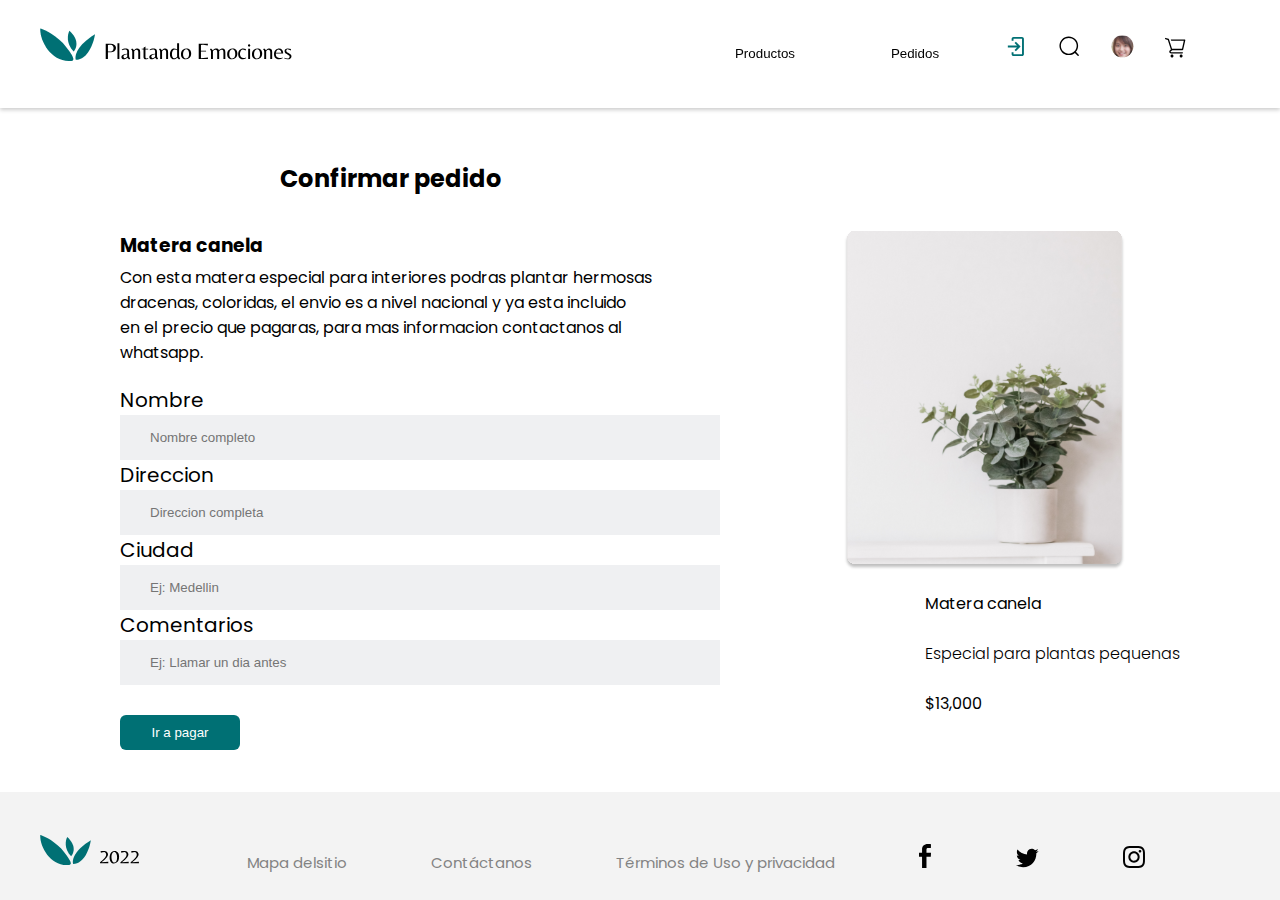
<file: productos/detalles.html>
<html lang="en">
<head>
    <meta charset="UTF-8">
    <meta http-equiv="X-UA-Compatible" content="IE=edge">
    <meta name="viewport" content="width=device-width, initial-scale=1.0">
    
    <link rel="stylesheet" href="https://pro.fontawesome.com/releases/v5.10.0/css/all.css" integrity="sha384-AYmEC3Yw5cVb3ZcuHtOA93w35dYTsvhLPVnYs9eStHfGJvOvKxVfELGroGkvsg+p" crossorigin="anonymous"/>
    <script src="https://code.jquery.com/jquery-3.5.1.js"></script>
    <link rel="stylesheet" href="/estilos/detalles-producto.css">
    <title>Plantando emociones continuar pago</title><link href="https://fonts.googleapis.com/css2?family=Poppins:wght@300&display=swap" rel="stylesheet">
</head>
<body>
<header class="header">
    <nav>
             
        <img src="/img/Planty's Logo.svg" class="logo">
       </label>
       <input type="checkbox" id="click">
       <label for="click" class="menu-btn">
          <i class="fa fa-bars"></i>
       </label>
          <ul>
               <li><a href="" class="active"><button id="empleados_button">Productos</button></a></li>
               <li><a href=""><button id="empleados_button">Pedidos</button></a></li>
               <li><a href="/index.html"><img src="/img/cerrar_sesion.svg" alt=""><p>Cerrar sesion</p></a></li>
               <li><a href=""><img src="/img/lupa.svg" alt="" id="lupa_icon"><p>Busqueda</p></a></li>
               <li><a href=""><img src="/img/profile_photo.svg" alt="" id="user_icon"><p>Perfil</p></a></li>
               <li><a href=""><img src="/img/carrito.svg" alt="" id="carro_compra_icon"><p>Carrito</p></a></li>
           </ul>
       </nav>
</header>
<section class="main">
 <div class="card">
    <img src="/img/planta_continuar_pago.svg" alt="Matera canela" style="width: 319px; height: 340px;">
    <div class="container">
        <span><b>Matera canela</b></span> <br> <br>
        <span>Especial para plantas pequenas</span> <br> <br>
        <span><b>$13,000</b></span>
      
    </div>
  </div> 
    <div>
    <h2>Confirmar pedido</h2>
    <h3>Matera canela</h3>
        <p>Con esta matera especial para interiores podras plantar hermosas <br> 
            dracenas, coloridas, el envio es a nivel nacional y ya esta incluido <br> 
            en el precio que pagaras, para mas informacion contactanos al <br> 
            whatsapp. </p>
    </div>
    <form action="/action_page.php" method="post">
        <label for="fname">Nombre</label><br>
    <input type="text" class="form_cell" placeholder="Nombre completo" name="fname"><br>
    <label for="address">Direccion</label><br>
    <input type="text" class="form_cell" placeholder="Direccion completa" name="address"> <br>
    <label for="fcity">Ciudad</label><br>
    <input type="text" class="form_cell" placeholder="Ej: Medellin" name="fcity"><br>
    <label for="comments">Comentarios</label><br>
    <input type="text" class="form_cell" placeholder="Ej: Llamar un dia antes" name="comments"> <br> <br>
    <input type="button" value="Ir a pagar" id="ir_a_pagar"> <br> <br> <br>
    </form>
</section>

   <footer class="footer">
    
        
        <ul>
            <li><a href=""><img src="/img/Planty's Logo footer.svg" alt=""></a></li>
            <li><a href="">Mapa delsitio</a></li>
            <li><a href="">Contáctanos</a></li>
            <li><a href="">Términos de Uso y privacidad</a></li>
            <li><a href=""><img src="/img/facebook.svg" alt=""></a></li>
            <li><a href=""><img src="/img/twitter.svg" alt=""></a></li>
            <li><a href=""><img src="/img/instagram.svg" alt=""></a></li>
        </ul>
    
   </footer>
   
</body>
</html>
</file>
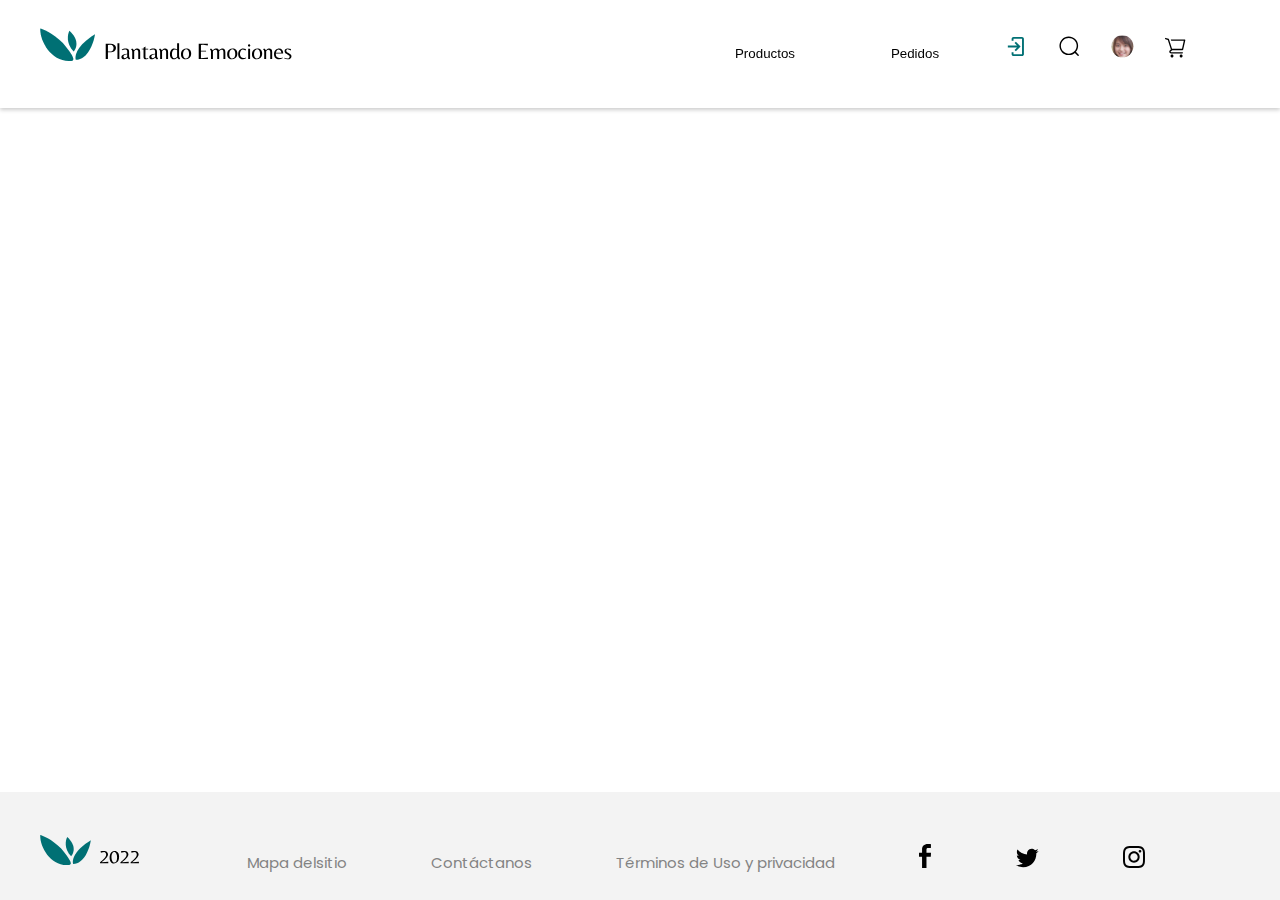
<file: productos/productos.html>
<html lang="en">
<head>
    <meta charset="UTF-8">
    <meta http-equiv="X-UA-Compatible" content="IE=edge">
    <meta name="viewport" content="width=device-width, initial-scale=1.0">

    <link rel="stylesheet" href="https://pro.fontawesome.com/releases/v5.10.0/css/all.css" integrity="sha384-AYmEC3Yw5cVb3ZcuHtOA93w35dYTsvhLPVnYs9eStHfGJvOvKxVfELGroGkvsg+p" crossorigin="anonymous"/>
    <script src="https://code.jquery.com/jquery-3.5.1.js"></script>
    <link rel="stylesheet" href="/estilos/productos.css">
    <title>Productos</title><link href="https://fonts.googleapis.com/css2?family=Poppins:wght@300&display=swap" rel="stylesheet">
</head>
<body>
<header class="header">
    <nav>

        <img src="/img/Planty's Logo.svg" class="logo">
       </label>
       <input type="checkbox" id="click">
       <label for="click" class="menu-btn">
          <i class="fa fa-bars"></i>
       </label>
          <ul>
               <li><a href="" class="active"><button id="empleados_button">Productos</button></a></li>
               <li><a href=""><button id="empleados_button">Pedidos</button></a></li>
               <li><a href="/index.html"><img src="/img/cerrar_sesion.svg" alt=""><p>Cerrar sesion</p></a></li>
               <li><a href=""><img src="/img/lupa.svg" alt="" id="lupa_icon"><p>Busqueda</p></a></li>
               <li><a href=""><img src="/img/profile_photo.svg" alt="" id="user_icon"><p>Perfil</p></a></li>
               <li><a href=""><img src="/img/carrito.svg" alt="" id="carro_compra_icon"><p>Carrito</p></a></li>
           </ul>
    </nav>
</header>
<section class="main">
<div class="contenedor-productos">
    
</div>


</section>

   <footer class="footer">
        <ul>
            <li><a href=""><img src="/img/Planty's Logo footer.svg" alt=""></a></li>
            <li><a href="">Mapa delsitio</a></li>
            <li><a href="">Contáctanos</a></li>
            <li><a href="">Términos de Uso y privacidad</a></li>
            <li><a href=""><img src="/img/facebook.svg" alt=""></a></li>
            <li><a href=""><img src="/img/twitter.svg" alt=""></a></li>
            <li><a href=""><img src="/img/instagram.svg" alt=""></a></li>
        </ul>
   </footer>
</body>
</html>
</file>
<file: estilos/detalles-producto.css>
*{
    padding: 0;
    margin: 0;
    text-decoration: none;
    list-style: none;
    box-sizing: border-box;
 }
 body{
     font-family: 'Poppins', sans-serif;
    height: 100vh;
    
 }

 header{
    height: 9vh;
 }

 nav{
     background: #FFFF;
     box-shadow: 0 2px 4px 0 rgba(0,0,0,.2);
      position: fixed;/* Make it stick/fixed */
      height: 12vh;
    width: 100%;

 }
 .logo{
     margin-top: 25px;
     margin-left: 40px;
     height: 40px;
 }

 nav ul{
     float: right;
     margin-right: 80px;
 }

 .menu-btn{
     color:black;
     font-size: 25px;
     cursor: pointer;
     float: right;
     display: none;

 }
 #click{
     display: none;
 }

 nav ul li{
     display: inline-block;
 }

 nav ul li a{
     color: black;
     font-size: 17px;
     padding: 7px 13px;
 }

 nav ul li button{
     height: 35px;
     width: 120px;
     border: 0cm;
     border-radius: 6px;
     margin-top: 35px;

 }
 nav ul li img{
     width: 23px;
     height: 23px;
     margin-top: 35px;
 }
 nav ul li img:hover{
     transform: translateY(-2px);
     transition: 0.45;
 }

 nav ul li p{
     display: none;
 }


 #empleados_button{
     background-color: white;


 }

 #registrarse_button{
    background-color: #007074;
    color: white;
 }

 nav ul li button:hover{
     background-color: white;
     box-shadow: 0px 15px 15px rgba(0, 0, 0, .2);
     transform: translateY(-2px);
     transition: 0.45;
 }

h2{
    padding-top: 80px;
    float: left;
    padding-left: 280px;


}
h3{
    padding-top: 150px;
    padding-left: 120px;

}

p{
    padding-top: 5px;
    padding-left: 120px;

}

form{
    padding-top: 20px;
    padding-left: 120px;

    /* texto place holder */

    font-size: 20px;
    line-height: 30px;
}

.form_cell{
    height: 60px;
    width: 600px;
    background: #EFF0F2;
    border: none;
    padding-left: 30px;
}

#ir_a_pagar{
    background-color: #007074;
    color: white;
    height: 35px;
    width: 120px;
    border-radius: 6px;
    border:none;
}

#ir_a_pagar:hover{
    background-color: #007074;
    transform: translateY(-2px);
    transition: 0.45;
}

.card{
    float: right;
    padding-top: 150px;
    padding-right: 300px;
}


.container{
    padding-top: 20px;
    padding-left: 20px;
    font-weight: 300;

}


/* Footer Maestro */

.footer {
    left: 0;
    bottom: 0;
    width: 100%;
    background: #F3F3F3;
    height: 12vh;


    position: fixed;

  }



.footer ul {

    text-decoration: none;
    list-style: none;
    box-sizing: border-box;
}

.footer ul li{
    display: inline-block;
    padding-top: 40px;
}

.footer  ul li a{
    color: #838383;
    font-size: 15px;
    padding: 90px;
    padding-top: 60px;
}

.footer img{
   line-height: 50px;
}







@media (max-width: 1380px) {

    /*Imagen*/

    .card{
        float: right;
        padding-top: 100px;
        padding-right: 20px;
    }


    .container{
        padding-top: 20px;
        padding-left:  50px;
        font-weight: 300;

    }

    .form_cell{
        height: 45px;
        width: 600px;
        background: #EFF0F2;
        border: none;
        padding-left: 30px;
    }

    .footer  ul li a{
        color: #838383;
        font-size: 15px;
        padding: 50px;
        padding-top: 60px;
    }

}


@media screen and (max-width: 940px) {
    nav{
        padding: 0px 50px;
    }
    .menu-btn{
        padding-top: 30px;
        display: block;
    }

    nav .logo p{
        font-size: 30px;
    }



    nav ul{
        position: fixed;
        top: 75px;
        left:-100%;
        background:#E5C5AD;
        height: 100vh;
        width: 100%;
        position: fixed;
        text-align: center;
        transition: all 0.3s ease;

    }

    nav ul li{
        margin: 60px 0;
        display: block;
        text-align: center;
        display: block;
        line-height: 20px;

    }

    #click:checked ~ ul{
        left: 0;
    }

    nav ul li a{
        font-size: 40px;
        display: block;
        text-align: center;

    }

    nav ul li a:hover, nav ul li a.active {
        display: block;
        text-align: center;
        font-size: 40px;
    }
    nav ul li button{
        color: #007074;
        background: none;
        height: 50px;
        width: 200px;
    }

    nav ul li img{
        height: 25px;
        width: 30px;
        display: flexbox;

    }

    nav ul li p:hover{
        transform: translateY(-3px);
        transition: 0.45;
    }

    nav ul li p {
        display: inline-block;
        font-size: 20px;
        line-height: 30px;
    }

}



/* Large devices (desktops, less than 1200px)*/
@media (max-width: 1330px) {

    /*Imagen*/

    .card{
        float: right;
        padding-top: 150px;
        padding-right: 100px;
    }


    .container{
        padding-top: 20px;
        padding-left:  100px;
        font-weight: 300;

    }

    .footer  ul li a{
        color: #838383;
        font-size: 15px;
        padding: 40px;
        padding-top: 60px;
    }

}




@media (max-width: 1169px) {
    nav{
        padding: 0px 50px;
    }
    .menu-btn{
        padding-top: 30px;
        display: block;
    }

    nav .logo p{
        font-size: 30px;
    }



    nav ul{
        position: fixed;
        top: 75px;
        left:-100%;
        background:#E5C5AD;
        height: 100vh;
        width: 100%;
        position: fixed;
        text-align: center;
        transition: all 0.3s ease;

    }

    nav ul li{
        margin: 60px 0;
        display: block;
        text-align: center;
        display: block;
        line-height: 20px;

    }

    #click:checked ~ ul{
        left: 0;
    }

    nav ul li a{
        font-size: 40px;
        display: block;
        text-align: center;

    }

    nav ul li a:hover, nav ul li a.active {
        display: block;
        text-align: center;
        font-size: 40px;
    }
    nav ul li button{
        color: #007074;
        background: none;
        height: 50px;
        width: 200px;
    }

    nav ul li img{
        height: 25px;
        width: 30px;
        display: flexbox;

    }

    nav ul li p:hover{
        transform: translateY(-3px);
        transition: 0.45;
    }

    nav ul li p {
        display: inline-block;
        font-size: 20px;
        line-height: 30px;
    }

    /*Imagen*/

    .card{
        float: right;
        padding-top: 100px;
        padding-right: 50px;
    }


    .container{
        padding-top: 20px;
        padding-left:  50px;
        font-weight: 300;

    }

    .form_cell{
        height: 45px;
        width: 600px;
        background: #EFF0F2;
        border: none;
        padding-left: 30px;
    }

    .footer  ul li a{
        color: #838383;
        font-size: 15px;
        padding: 30px;
        padding-top: 60px;
    }

}




@media (max-width: 1086px) {
    nav{
        padding: 0px 50px;
    }
    .menu-btn{
        padding-top: 30px;
        display: block;
    }

    nav .logo p{
        font-size: 30px;
    }



    nav ul{
        position: fixed;
        top: 75px;
        left:-100%;
        background:#E5C5AD;
        height: 100vh;
        width: 100%;
        position: fixed;
        text-align: center;
        transition: all 0.3s ease;

    }

    nav ul li{
        margin: 60px 0;
        display: block;
        text-align: center;
        display: block;
        line-height: 20px;

    }

    #click:checked ~ ul{
        left: 0;
    }

    nav ul li a{
        font-size: 40px;
        display: block;
        text-align: center;

    }

    nav ul li a:hover, nav ul li a.active {
        display: block;
        text-align: center;
        font-size: 40px;
    }
    nav ul li button{
        color: #007074;
        background: none;
        height: 50px;
        width: 200px;
    }

    nav ul li img{
        height: 25px;
        width: 30px;
        display: flexbox;

    }

    nav ul li p:hover{
        transform: translateY(-3px);
        transition: 0.45;
    }

    nav ul li p {
        display: inline-block;
        font-size: 20px;
        line-height: 30px;
    }

    /*Imagen*/

    .card{
        float: right;
        padding-top: 100px;
        padding-right: 20px;
    }


    .container{
        padding-top: 20px;
        padding-left:  50px;
        font-weight: 300;

    }

    .form_cell{
        height: 45px;
        width: 600px;
        background: #EFF0F2;
        border: none;
        padding-left: 30px;
    }

    .footer  ul li a{
        color: #838383;
        font-size: 15px;
        padding: 25px;
        padding-top: 60px;
    }

}



@media (max-width: 1086px) {
    nav{
        padding: 0px 50px;
    }
    .menu-btn{
        padding-top: 30px;
        display: block;
    }

    nav .logo p{
        font-size: 30px;
    }



    nav ul{
        position: fixed;
        top: 75px;
        left:-100%;
        background:#E5C5AD;
        height: 100vh;
        width: 100%;
        position: fixed;
        text-align: center;
        transition: all 0.3s ease;

    }

    nav ul li{
        margin: 60px 0;
        display: block;
        text-align: center;
        display: block;
        line-height: 20px;

    }

    #click:checked ~ ul{
        left: 0;
    }

    nav ul li a{
        font-size: 40px;
        display: block;
        text-align: center;

    }

    nav ul li a:hover, nav ul li a.active {
        display: block;
        text-align: center;
        font-size: 40px;
    }
    nav ul li button{
        color: #007074;
        background: none;
        height: 50px;
        width: 200px;
    }

    nav ul li img{
        height: 25px;
        width: 30px;
        display: flexbox;

    }

    nav ul li p:hover{
        transform: translateY(-3px);
        transition: 0.45;
    }

    nav ul li p {
        display: inline-block;
        font-size: 20px;
        line-height: 30px;
    }

    /*Imagen*/

    .card{
        float: right;
        padding-top: 100px;
        padding-right: 10px;
    }


    .container{
        padding-top: 20px;
        padding-left:  50px;
        font-weight: 300;

    }

    .form_cell{
        height: 45px;
        width: 600px;
        background: #EFF0F2;
        border: none;
        padding-left: 30px;
    }

}



@media (max-width: 1048px) {
    nav{
        padding: 0px 50px;
    }
    .menu-btn{
        padding-top: 30px;
        display: block;
    }

    nav .logo p{
        font-size: 30px;
    }



    nav ul{
        position: fixed;
        top: 75px;
        left:-100%;
        background:#E5C5AD;
        height: 100vh;
        width: 100%;
        position: fixed;
        text-align: center;
        transition: all 0.3s ease;

    }

    nav ul li{
        margin: 60px 0;
        display: block;
        text-align: center;
        display: block;
        line-height: 20px;

    }

    #click:checked ~ ul{
        left: 0;
    }

    nav ul li a{
        font-size: 40px;
        display: block;
        text-align: center;

    }

    nav ul li a:hover, nav ul li a.active {
        display: block;
        text-align: center;
        font-size: 40px;
    }
    nav ul li button{
        color: #007074;
        background: none;
        height: 50px;
        width: 200px;
    }

    nav ul li img{
        height: 25px;
        width: 30px;
        display: flexbox;

    }

    nav ul li p:hover{
        transform: translateY(-3px);
        transition: 0.45;
    }

    nav ul li p {
        display: inline-block;
        font-size: 20px;
        line-height: 30px;
    }

    /*Imagen*/

    .card{
        float: right;
        padding-top: 100px;
        padding-right: 10px;
    }


    .container{
        padding-top: 20px;
        padding-left:  50px;
        font-weight: 300;

    }

    .form_cell{
        height: 40px;
        width: 500px;
        background: #EFF0F2;
        border: none;
        padding-left: 30px;
    }

    form{
        padding-top: 40px;
        padding-left: 120px;

        /* texto place holder */

        font-size: 20px;
        line-height: 30px;
    }


    .footer  ul li a{
        color: #838383;
        font-size: 12px;
        padding: 25px;
        padding-top: 60px;
    }

}




@media (max-width: 948px) {
    nav{
        padding: 0px 50px;
    }
    .menu-btn{
        padding-top: 30px;
        display: block;
    }

    nav .logo p{
        font-size: 30px;
    }



    nav ul{
        position: fixed;
        top: 75px;
        left:-100%;
        background:#E5C5AD;
        height: 100vh;
        width: 100%;
        position: fixed;
        text-align: center;
        transition: all 0.3s ease;

    }

    nav ul li{
        margin: 60px 0;
        display: block;
        text-align: center;
        display: block;
        line-height: 20px;

    }

    #click:checked ~ ul{
        left: 0;
    }

    nav ul li a{
        font-size: 40px;
        display: block;
        text-align: center;

    }

    nav ul li a:hover, nav ul li a.active {
        display: block;
        text-align: center;
        font-size: 40px;
    }
    nav ul li button{
        color: #007074;
        background: none;
        height: 50px;
        width: 200px;
    }

    nav ul li img{
        height: 25px;
        width: 30px;
        display: flexbox;

    }

    nav ul li p:hover{
        transform: translateY(-3px);
        transition: 0.45;
    }

    nav ul li p {
        display: inline-block;
        font-size: 20px;
        line-height: 30px;
    }

    /*Imagen*/

    .card{
        float: right;
        padding-top: 100px;
        padding-right: 10px;
    }


    .container{
        padding-top: 50px;
        padding-left: 50px;
        font-weight: 300;

    }
    h2{
        padding-top: 50px;
        float: left;
        padding-left: 200px;

    }
    h3{
        padding-top: 100px;
        padding-left: 120px;

    }

    p{
        padding-top: 5px;
        padding-left: 120px;

    }

    .form_cell{
        height: 40px;
        width: 350px;
        background: #EFF0F2;
        border: none;
        padding-left: 30px;
    }

    form{
        padding-top: 10px;
        padding-left: 120px;

        /* texto place holder */

        font-size: 15px;
        line-height: 30px;
    }


    .footer  ul li a{
        color: #838383;
        font-size: 12px;
        padding: 15px;
        padding-top: 60px;
    }


h2{
    padding-top: 70px;
    float: left;
    padding-left: 280px;


}
h3{
    padding-top: 100px;
    padding-left: 120px;

}

p{
    padding-top: 5px;
    padding-left: 120px;

}




h2{
    padding-top: 70px;
    float: left;
    padding-left: 120px;


}
h3{
    padding-top: 120px;
    padding-left: 120px;

}

p{
    padding-top: 5px;
    padding-left: 120px;

}
}





@media (max-width: 820px) {
    nav{
        padding: 0px 50px;
    }
    .menu-btn{
        padding-top: 30px;
        display: block;
    }

    nav .logo p{
        font-size: 30px;
    }



    nav ul{
        position: fixed;
        top: 75px;
        left:-100%;
        background:#E5C5AD;
        height: 100vh;
        width: 100%;
        position: fixed;
        text-align: center;
        transition: all 0.3s ease;

    }

    nav ul li{
        margin: 60px 0;
        display: block;
        text-align: center;
        display: block;
        line-height: 20px;

    }

    #click:checked ~ ul{
        left: 0;
    }

    nav ul li a{
        font-size: 40px;
        display: block;
        text-align: center;

    }

    nav ul li a:hover, nav ul li a.active {
        display: block;
        text-align: center;
        font-size: 40px;
    }
    nav ul li button{
        color: #007074;
        background: none;
        height: 50px;
        width: 200px;
    }

    nav ul li img{
        height: 25px;
        width: 30px;
        display: flexbox;

    }

    nav ul li p:hover{
        transform: translateY(-3px);
        transition: 0.45;
    }

    nav ul li p {
        display: inline-block;
        font-size: 20px;
        line-height: 30px;
    }

    /*Imagen*/

    .card{
        float: right;
        padding-top: 100px;
        padding-right: 10px;
    }


    .container{
        padding-top: 50px;
        padding-left: 50px;
        font-weight: 300;

    }
    h2{
        padding-top: 50px;
        float: left;
        padding-left: 200px;

    }
    h3{
        padding-top: 100px;
        padding-left: 120px;

    }

    p{
        padding-top: 5px;
        padding-left: 120px;

    }

    .form_cell{
        height: 40px;
        width: 350px;
        background: #EFF0F2;
        border: none;
        padding-left: 30px;
    }

    form{
        padding-top: 10px;
        padding-left: 120px;

        /* texto place holder */

        font-size: 15px;
        line-height: 30px;
    }


    .footer  ul li a{
        color: #838383;
        font-size: 12px;
        padding: 15px;
        padding-top: 60px;
    }


h2{
    padding-top: 70px;
    float: left;
    padding-left: 280px;


}
h3{
    padding-top: 100px;
    padding-left: 120px;

}

p{
    padding-top: 5px;
    padding-left: 120px;

}




h2{
    padding-top: 70px;
    float: left;
    padding-left: 120px;


}
h3{
    padding-top: 120px;
    padding-left: 120px;

}

p{
    padding-top: 5px;
    padding-left: 120px;

}
}

@media (max-width: 820px) {
    nav{
        padding: 0px 50px;
    }
    .menu-btn{
        padding-top: 30px;
        display: block;
    }

    nav .logo p{
        font-size: 30px;
    }



    nav ul{
        position: fixed;
        top: 75px;
        left:-100%;
        background:#E5C5AD;
        height: 100vh;
        width: 100%;
        position: fixed;
        text-align: center;
        transition: all 0.3s ease;

    }

    nav ul li{
        margin: 60px 0;
        display: block;
        text-align: center;
        display: block;
        line-height: 20px;

    }

    #click:checked ~ ul{
        left: 0;
    }

    nav ul li a{
        font-size: 40px;
        display: block;
        text-align: center;

    }

    nav ul li a:hover, nav ul li a.active {
        display: block;
        text-align: center;
        font-size: 40px;
    }
    nav ul li button{
        color: #007074;
        background: none;
        height: 50px;
        width: 200px;
    }

    nav ul li img{
        height: 25px;
        width: 30px;
        display: flexbox;

    }

    nav ul li p:hover{
        transform: translateY(-3px);
        transition: 0.45;
    }

    nav ul li p {
        display: inline-block;
        font-size: 20px;
        line-height: 30px;
    }

    /*Imagen*/

    .card{
        float: right;
        padding-top: 100px;
        padding-right: 10px;
    }


    .container{
        padding-top: 50px;
        padding-left: 50px;
        font-weight: 300;

    }
    h2{
        padding-top: 50px;
        float: left;
        padding-left: 200px;

    }
    h3{
        padding-top: 100px;
        padding-left: 120px;

    }

    p{
        padding-top: 5px;
        padding-left: 120px;

    }

    .form_cell{
        height: 40px;
        width: 350px;
        background: #EFF0F2;
        border: none;
        padding-left: 30px;
    }

    form{
        padding-top: 10px;
        padding-left: 120px;

        /* texto place holder */

        font-size: 15px;
        line-height: 30px;
    }


    .footer  ul li a{
        color: #838383;
        font-size: 12px;
        padding: 15px;
        padding-top: 60px;
    }


h2{
    padding-top: 70px;
    float: left;
    padding-left: 280px;


}
h3{
    padding-top: 100px;
    padding-left: 120px;

}

p{
    padding-top: 5px;
    padding-left: 120px;

}




h2{
    padding-top: 70px;
    float: left;
    padding-left: 120px;


}
h3{
    padding-top: 120px;
    padding-left: 120px;

}

p{
    padding-top: 5px;
    padding-left: 120px;

}
}


@media (max-width: 676px) {
    nav{
        padding: 0px 50px;
    }
    .menu-btn{
        padding-top: 30px;
        display: block;
    }

    nav .logo p{
        font-size: 30px;
    }



    nav ul{
        position: fixed;
        top: 75px;
        left:-100%;
        background:#E5C5AD;
        height: 100vh;
        width: 100%;
        position: fixed;
        text-align: center;
        transition: all 0.3s ease;

    }

    nav ul li{
        margin: 60px 0;
        display: block;
        text-align: center;
        display: block;
        line-height: 20px;

    }

    #click:checked ~ ul{
        left: 0;
    }

    nav ul li a{
        font-size: 40px;
        display: block;
        text-align: center;

    }

    nav ul li a:hover, nav ul li a.active {
        display: block;
        text-align: center;
        font-size: 40px;
    }
    nav ul li button{
        color: #007074;
        background: none;
        height: 50px;
        width: 200px;
    }

    nav ul li img{
        height: 25px;
        width: 30px;
        display: flexbox;

    }

    nav ul li p:hover{
        transform: translateY(-3px);
        transition: 0.45;
    }

    nav ul li p {
        display: inline-block;
        font-size: 20px;
        line-height: 30px;
    }

    /*Imagen*/

    .card{
        float: right;
        padding-top: 0px;
    }

    img{

        height: 200px;
        width: 200px;
    }
    .container{
        padding-top: 10px;
        padding-left: 50px;
        font-weight: 300;

    }
    h2{
        padding-top: 20px;
        float: left;
        padding-left: 200px;

    }
    h3{
        padding-top: 40px;
        padding-left: 120px;

    }

    p{
        padding-top: 5px;
        padding-left: 80px;

    }

    .form_cell{
        height: 40px;
        width: 300px;
        background: #EFF0F2;
        border: none;
        padding-left: 10px;
    }

    form{
        padding-top: 10px;
        padding-left: 50px;

        /* texto place holder */

        font-size: 15px;
        line-height: 30px;
    }


    .footer  ul li a{
        color: #838383;
        font-size: 12px;
        padding: 15px;
        padding-top: 60px;
    }


h2{
    padding-top: 50px;
    float: left;
    padding-left: 50px;


}
h3{
    padding-top: 100px;
    padding-left: 50px;

}

p{
    padding-top: 5px;
    padding-left: 50px;

}

}




@media (max-width: 1086px) {
    nav{
        padding: 0px 50px;
    }
    .menu-btn{
        padding-top: 30px;
        display: block;
    }

    nav .logo p{
        font-size: 30px;
    }



    nav ul{
        position: fixed;
        top: 75px;
        left:-100%;
        background:#E5C5AD;
        height: 100vh;
        width: 100%;
        position: fixed;
        text-align: center;
        transition: all 0.3s ease;

    }

    nav ul li{
        margin: 60px 0;
        display: block;
        text-align: center;
        display: block;
        line-height: 20px;

    }

    #click:checked ~ ul{
        left: 0;
    }

    nav ul li a{
        font-size: 40px;
        display: block;
        text-align: center;

    }

    nav ul li a:hover, nav ul li a.active {
        display: block;
        text-align: center;
        font-size: 40px;
    }
    nav ul li button{
        color: #007074;
        background: none;
        height: 50px;
        width: 200px;
    }

    nav ul li img{
        height: 25px;
        width: 30px;
        display: flexbox;

    }

    nav ul li p:hover{
        transform: translateY(-3px);
        transition: 0.45;
    }

    nav ul li p {
        display: inline-block;
        font-size: 20px;
        line-height: 30px;
    }

    /*Imagen*/

    .card{
        float: right;
        padding-top: 100px;
        padding-right: 20px;
    }


    .container{
        padding-top: 20px;
        padding-left:  50px;
        font-weight: 300;

    }

    .form_cell{
        height: 45px;
        width: 600px;
        background: #EFF0F2;
        border: none;
        padding-left: 30px;
    }

    .footer  ul li a{
        color: #838383;
        font-size: 15px;
        padding: 25px;
        padding-top: 60px;
    }

}
</file>
<file: estilos/productos.css>
*{
    padding: 0;
    margin: 0;
    text-decoration: none;
    list-style: none;
    box-sizing: border-box;
 }
 body{
     font-family: 'Poppins', sans-serif;
    height: 100vh;

 }

 header{
    height: 9vh;
 }

 nav{
     background: #FFFF;
     box-shadow: 0 2px 4px 0 rgba(0,0,0,.2);
      position: fixed;/* Make it stick/fixed */
      height: 12vh;
    width: 100%;

 }
 .logo{
     margin-top: 25px;
     margin-left: 40px;
     height: 40px;
 }

 nav ul{
     float: right;
     margin-right: 80px;
 }

 .main{
    background-color: #007074;
    margin-top: 27px;
    height: 100vh - 12vh - 9vh;

 }

 .menu-btn{
     color:black;
     font-size: 25px;
     cursor: pointer;
     float: right;
     display: none;

 }
 #click{
     display: none;
 }

 nav ul li{
     display: inline-block;
 }

 nav ul li a{
     color: black;
     font-size: 17px;
     padding: 7px 13px;
 }

 nav ul li button{
     height: 35px;
     width: 120px;
     border: 0cm;
     border-radius: 6px;
     margin-top: 35px;

 }
 nav ul li img{
     width: 23px;
     height: 23px;
     margin-top: 35px;
 }
 nav ul li img:hover{
     transform: translateY(-2px);
     transition: 0.45;
 }

 nav ul li p{
     display: none;
 }


 #empleados_button{
     background-color: white;


 }

 #registrarse_button{
    background-color: #007074;
    color: white;
 }

 nav ul li button:hover{
     background-color: white;
     box-shadow: 0px 15px 15px rgba(0, 0, 0, .2);
     transform: translateY(-2px);
     transition: 0.45;
 }

h2{
    padding-top: 80px;
    float: left;
    padding-left: 280px;


}
h3{
    padding-top: 150px;
    padding-left: 120px;

}

p{
    padding-top: 5px;
    padding-left: 120px;

}

form{
    padding-top: 20px;
    padding-left: 120px;

    /* texto place holder */

    font-size: 20px;
    line-height: 30px;
}

.form_cell{
    height: 60px;
    width: 600px;
    background: #EFF0F2;
    border: none;
    padding-left: 30px;
}

#ir_a_pagar{
    background-color: #007074;
    color: white;
    height: 35px;
    width: 120px;
    border-radius: 6px;
    border:none;
}

#ir_a_pagar:hover{
    background-color: #007074;
    transform: translateY(-2px);
    transition: 0.45;
}

.card{
    float: right;
    padding-top: 150px;
    padding-right: 300px;
}


.container{
    padding-top: 20px;
    padding-left: 20px;
    font-weight: 300;

}


/* Footer Maestro */

.footer {
    left: 0;
    bottom: 0;
    width: 100%;
    background: #F3F3F3;
    height: 12vh;


    position: fixed;

  }



.footer ul {

    text-decoration: none;
    list-style: none;
    box-sizing: border-box;
}

.footer ul li{
    display: inline-block;
    padding-top: 40px;
}

.footer  ul li a{
    color: #838383;
    font-size: 15px;
    padding: 90px;
    padding-top: 60px;
}

.footer img{
   line-height: 50px;
}







@media (max-width: 1380px) {

    /*Imagen*/

    .card{
        float: right;
        padding-top: 100px;
        padding-right: 20px;
    }


    .container{
        padding-top: 20px;
        padding-left:  50px;
        font-weight: 300;

    }

    .form_cell{
        height: 45px;
        width: 600px;
        background: #EFF0F2;
        border: none;
        padding-left: 30px;
    }

    .footer  ul li a{
        color: #838383;
        font-size: 15px;
        padding: 50px;
        padding-top: 60px;
    }

}


@media screen and (max-width: 940px) {
    nav{
        padding: 0px 50px;
    }
    .menu-btn{
        padding-top: 30px;
        display: block;
    }

    nav .logo p{
        font-size: 30px;
    }



    nav ul{
        position: fixed;
        top: 75px;
        left:-100%;
        background:#E5C5AD;
        height: 100vh;
        width: 100%;
        position: fixed;
        text-align: center;
        transition: all 0.3s ease;

    }

    nav ul li{
        margin: 60px 0;
        display: block;
        text-align: center;
        display: block;
        line-height: 20px;

    }

    #click:checked ~ ul{
        left: 0;
    }

    nav ul li a{
        font-size: 40px;
        display: block;
        text-align: center;

    }

    nav ul li a:hover, nav ul li a.active {
        display: block;
        text-align: center;
        font-size: 40px;
    }
    nav ul li button{
        color: #007074;
        background: none;
        height: 50px;
        width: 200px;
    }

    nav ul li img{
        height: 25px;
        width: 30px;
        display: flexbox;

    }

    nav ul li p:hover{
        transform: translateY(-3px);
        transition: 0.45;
    }

    nav ul li p {
        display: inline-block;
        font-size: 20px;
        line-height: 30px;
    }

}



/* Large devices (desktops, less than 1200px)*/
@media (max-width: 1330px) {

    /*Imagen*/

    .card{
        float: right;
        padding-top: 150px;
        padding-right: 100px;
    }


    .container{
        padding-top: 20px;
        padding-left:  100px;
        font-weight: 300;

    }

    .footer  ul li a{
        color: #838383;
        font-size: 15px;
        padding: 40px;
        padding-top: 60px;
    }

}




@media (max-width: 1169px) {
    nav{
        padding: 0px 50px;
    }
    .menu-btn{
        padding-top: 30px;
        display: block;
    }

    nav .logo p{
        font-size: 30px;
    }



    nav ul{
        position: fixed;
        top: 75px;
        left:-100%;
        background:#E5C5AD;
        height: 100vh;
        width: 100%;
        position: fixed;
        text-align: center;
        transition: all 0.3s ease;

    }

    nav ul li{
        margin: 60px 0;
        display: block;
        text-align: center;
        display: block;
        line-height: 20px;

    }

    #click:checked ~ ul{
        left: 0;
    }

    nav ul li a{
        font-size: 40px;
        display: block;
        text-align: center;

    }

    nav ul li a:hover, nav ul li a.active {
        display: block;
        text-align: center;
        font-size: 40px;
    }
    nav ul li button{
        color: #007074;
        background: none;
        height: 50px;
        width: 200px;
    }

    nav ul li img{
        height: 25px;
        width: 30px;
        display: flexbox;

    }

    nav ul li p:hover{
        transform: translateY(-3px);
        transition: 0.45;
    }

    nav ul li p {
        display: inline-block;
        font-size: 20px;
        line-height: 30px;
    }

    /*Imagen*/

    .card{
        float: right;
        padding-top: 100px;
        padding-right: 50px;
    }


    .container{
        padding-top: 20px;
        padding-left:  50px;
        font-weight: 300;

    }

    .form_cell{
        height: 45px;
        width: 600px;
        background: #EFF0F2;
        border: none;
        padding-left: 30px;
    }

    .footer  ul li a{
        color: #838383;
        font-size: 15px;
        padding: 30px;
        padding-top: 60px;
    }

}




@media (max-width: 1086px) {
    nav{
        padding: 0px 50px;
    }
    .menu-btn{
        padding-top: 30px;
        display: block;
    }

    nav .logo p{
        font-size: 30px;
    }



    nav ul{
        position: fixed;
        top: 75px;
        left:-100%;
        background:#E5C5AD;
        height: 100vh;
        width: 100%;
        position: fixed;
        text-align: center;
        transition: all 0.3s ease;

    }

    nav ul li{
        margin: 60px 0;
        display: block;
        text-align: center;
        display: block;
        line-height: 20px;

    }

    #click:checked ~ ul{
        left: 0;
    }

    nav ul li a{
        font-size: 40px;
        display: block;
        text-align: center;

    }

    nav ul li a:hover, nav ul li a.active {
        display: block;
        text-align: center;
        font-size: 40px;
    }
    nav ul li button{
        color: #007074;
        background: none;
        height: 50px;
        width: 200px;
    }

    nav ul li img{
        height: 25px;
        width: 30px;
        display: flexbox;

    }

    nav ul li p:hover{
        transform: translateY(-3px);
        transition: 0.45;
    }

    nav ul li p {
        display: inline-block;
        font-size: 20px;
        line-height: 30px;
    }

    /*Imagen*/

    .card{
        float: right;
        padding-top: 100px;
        padding-right: 20px;
    }


    .container{
        padding-top: 20px;
        padding-left:  50px;
        font-weight: 300;

    }

    .form_cell{
        height: 45px;
        width: 600px;
        background: #EFF0F2;
        border: none;
        padding-left: 30px;
    }

    .footer  ul li a{
        color: #838383;
        font-size: 15px;
        padding: 25px;
        padding-top: 60px;
    }

}



@media (max-width: 1086px) {
    nav{
        padding: 0px 50px;
    }
    .menu-btn{
        padding-top: 30px;
        display: block;
    }

    nav .logo p{
        font-size: 30px;
    }



    nav ul{
        position: fixed;
        top: 75px;
        left:-100%;
        background:#E5C5AD;
        height: 100vh;
        width: 100%;
        position: fixed;
        text-align: center;
        transition: all 0.3s ease;

    }

    nav ul li{
        margin: 60px 0;
        display: block;
        text-align: center;
        display: block;
        line-height: 20px;

    }

    #click:checked ~ ul{
        left: 0;
    }

    nav ul li a{
        font-size: 40px;
        display: block;
        text-align: center;

    }

    nav ul li a:hover, nav ul li a.active {
        display: block;
        text-align: center;
        font-size: 40px;
    }
    nav ul li button{
        color: #007074;
        background: none;
        height: 50px;
        width: 200px;
    }

    nav ul li img{
        height: 25px;
        width: 30px;
        display: flexbox;

    }

    nav ul li p:hover{
        transform: translateY(-3px);
        transition: 0.45;
    }

    nav ul li p {
        display: inline-block;
        font-size: 20px;
        line-height: 30px;
    }

    /*Imagen*/

    .card{
        float: right;
        padding-top: 100px;
        padding-right: 10px;
    }


    .container{
        padding-top: 20px;
        padding-left:  50px;
        font-weight: 300;

    }

    .form_cell{
        height: 45px;
        width: 600px;
        background: #EFF0F2;
        border: none;
        padding-left: 30px;
    }

}



@media (max-width: 1048px) {
    nav{
        padding: 0px 50px;
    }
    .menu-btn{
        padding-top: 30px;
        display: block;
    }

    nav .logo p{
        font-size: 30px;
    }



    nav ul{
        position: fixed;
        top: 75px;
        left:-100%;
        background:#E5C5AD;
        height: 100vh;
        width: 100%;
        position: fixed;
        text-align: center;
        transition: all 0.3s ease;

    }

    nav ul li{
        margin: 60px 0;
        display: block;
        text-align: center;
        display: block;
        line-height: 20px;

    }

    #click:checked ~ ul{
        left: 0;
    }

    nav ul li a{
        font-size: 40px;
        display: block;
        text-align: center;

    }

    nav ul li a:hover, nav ul li a.active {
        display: block;
        text-align: center;
        font-size: 40px;
    }
    nav ul li button{
        color: #007074;
        background: none;
        height: 50px;
        width: 200px;
    }

    nav ul li img{
        height: 25px;
        width: 30px;
        display: flexbox;

    }

    nav ul li p:hover{
        transform: translateY(-3px);
        transition: 0.45;
    }

    nav ul li p {
        display: inline-block;
        font-size: 20px;
        line-height: 30px;
    }

    /*Imagen*/

    .card{
        float: right;
        padding-top: 100px;
        padding-right: 10px;
    }


    .container{
        padding-top: 20px;
        padding-left:  50px;
        font-weight: 300;

    }

    .form_cell{
        height: 40px;
        width: 500px;
        background: #EFF0F2;
        border: none;
        padding-left: 30px;
    }

    form{
        padding-top: 40px;
        padding-left: 120px;

        /* texto place holder */

        font-size: 20px;
        line-height: 30px;
    }


    .footer  ul li a{
        color: #838383;
        font-size: 12px;
        padding: 25px;
        padding-top: 60px;
    }

}




@media (max-width: 948px) {
    nav{
        padding: 0px 50px;
    }
    .menu-btn{
        padding-top: 30px;
        display: block;
    }

    nav .logo p{
        font-size: 30px;
    }



    nav ul{
        position: fixed;
        top: 75px;
        left:-100%;
        background:#E5C5AD;
        height: 100vh;
        width: 100%;
        position: fixed;
        text-align: center;
        transition: all 0.3s ease;

    }

    nav ul li{
        margin: 60px 0;
        display: block;
        text-align: center;
        display: block;
        line-height: 20px;

    }

    #click:checked ~ ul{
        left: 0;
    }

    nav ul li a{
        font-size: 40px;
        display: block;
        text-align: center;

    }

    nav ul li a:hover, nav ul li a.active {
        display: block;
        text-align: center;
        font-size: 40px;
    }
    nav ul li button{
        color: #007074;
        background: none;
        height: 50px;
        width: 200px;
    }

    nav ul li img{
        height: 25px;
        width: 30px;
        display: flexbox;

    }

    nav ul li p:hover{
        transform: translateY(-3px);
        transition: 0.45;
    }

    nav ul li p {
        display: inline-block;
        font-size: 20px;
        line-height: 30px;
    }

    /*Imagen*/

    .card{
        float: right;
        padding-top: 100px;
        padding-right: 10px;
    }


    .container{
        padding-top: 50px;
        padding-left: 50px;
        font-weight: 300;

    }
    h2{
        padding-top: 50px;
        float: left;
        padding-left: 200px;

    }
    h3{
        padding-top: 100px;
        padding-left: 120px;

    }

    p{
        padding-top: 5px;
        padding-left: 120px;

    }

    .form_cell{
        height: 40px;
        width: 350px;
        background: #EFF0F2;
        border: none;
        padding-left: 30px;
    }

    form{
        padding-top: 10px;
        padding-left: 120px;

        /* texto place holder */

        font-size: 15px;
        line-height: 30px;
    }


    .footer  ul li a{
        color: #838383;
        font-size: 12px;
        padding: 15px;
        padding-top: 60px;
    }


h2{
    padding-top: 70px;
    float: left;
    padding-left: 280px;


}
h3{
    padding-top: 100px;
    padding-left: 120px;

}

p{
    padding-top: 5px;
    padding-left: 120px;

}




h2{
    padding-top: 70px;
    float: left;
    padding-left: 120px;


}
h3{
    padding-top: 120px;
    padding-left: 120px;

}

p{
    padding-top: 5px;
    padding-left: 120px;

}
}





@media (max-width: 820px) {
    nav{
        padding: 0px 50px;
    }
    .menu-btn{
        padding-top: 30px;
        display: block;
    }

    nav .logo p{
        font-size: 30px;
    }



    nav ul{
        position: fixed;
        top: 75px;
        left:-100%;
        background:#E5C5AD;
        height: 100vh;
        width: 100%;
        position: fixed;
        text-align: center;
        transition: all 0.3s ease;

    }

    nav ul li{
        margin: 60px 0;
        display: block;
        text-align: center;
        display: block;
        line-height: 20px;

    }

    #click:checked ~ ul{
        left: 0;
    }

    nav ul li a{
        font-size: 40px;
        display: block;
        text-align: center;

    }

    nav ul li a:hover, nav ul li a.active {
        display: block;
        text-align: center;
        font-size: 40px;
    }
    nav ul li button{
        color: #007074;
        background: none;
        height: 50px;
        width: 200px;
    }

    nav ul li img{
        height: 25px;
        width: 30px;
        display: flexbox;

    }

    nav ul li p:hover{
        transform: translateY(-3px);
        transition: 0.45;
    }

    nav ul li p {
        display: inline-block;
        font-size: 20px;
        line-height: 30px;
    }

    /*Imagen*/

    .card{
        float: right;
        padding-top: 100px;
        padding-right: 10px;
    }


    .container{
        padding-top: 50px;
        padding-left: 50px;
        font-weight: 300;

    }
    h2{
        padding-top: 50px;
        float: left;
        padding-left: 200px;

    }
    h3{
        padding-top: 100px;
        padding-left: 120px;

    }

    p{
        padding-top: 5px;
        padding-left: 120px;

    }

    .form_cell{
        height: 40px;
        width: 350px;
        background: #EFF0F2;
        border: none;
        padding-left: 30px;
    }

    form{
        padding-top: 10px;
        padding-left: 120px;

        /* texto place holder */

        font-size: 15px;
        line-height: 30px;
    }


    .footer  ul li a{
        color: #838383;
        font-size: 12px;
        padding: 15px;
        padding-top: 60px;
    }


h2{
    padding-top: 70px;
    float: left;
    padding-left: 280px;


}
h3{
    padding-top: 100px;
    padding-left: 120px;

}

p{
    padding-top: 5px;
    padding-left: 120px;

}




h2{
    padding-top: 70px;
    float: left;
    padding-left: 120px;


}
h3{
    padding-top: 120px;
    padding-left: 120px;

}

p{
    padding-top: 5px;
    padding-left: 120px;

}
}

@media (max-width: 820px) {
    nav{
        padding: 0px 50px;
    }
    .menu-btn{
        padding-top: 30px;
        display: block;
    }

    nav .logo p{
        font-size: 30px;
    }



    nav ul{
        position: fixed;
        top: 75px;
        left:-100%;
        background:#E5C5AD;
        height: 100vh;
        width: 100%;
        position: fixed;
        text-align: center;
        transition: all 0.3s ease;

    }

    nav ul li{
        margin: 60px 0;
        display: block;
        text-align: center;
        display: block;
        line-height: 20px;

    }

    #click:checked ~ ul{
        left: 0;
    }

    nav ul li a{
        font-size: 40px;
        display: block;
        text-align: center;

    }

    nav ul li a:hover, nav ul li a.active {
        display: block;
        text-align: center;
        font-size: 40px;
    }
    nav ul li button{
        color: #007074;
        background: none;
        height: 50px;
        width: 200px;
    }

    nav ul li img{
        height: 25px;
        width: 30px;
        display: flexbox;

    }

    nav ul li p:hover{
        transform: translateY(-3px);
        transition: 0.45;
    }

    nav ul li p {
        display: inline-block;
        font-size: 20px;
        line-height: 30px;
    }

    /*Imagen*/

    .card{
        float: right;
        padding-top: 100px;
        padding-right: 10px;
    }


    .container{
        padding-top: 50px;
        padding-left: 50px;
        font-weight: 300;

    }
    h2{
        padding-top: 50px;
        float: left;
        padding-left: 200px;

    }
    h3{
        padding-top: 100px;
        padding-left: 120px;

    }

    p{
        padding-top: 5px;
        padding-left: 120px;

    }

    .form_cell{
        height: 40px;
        width: 350px;
        background: #EFF0F2;
        border: none;
        padding-left: 30px;
    }

    form{
        padding-top: 10px;
        padding-left: 120px;

        /* texto place holder */

        font-size: 15px;
        line-height: 30px;
    }


    .footer  ul li a{
        color: #838383;
        font-size: 12px;
        padding: 15px;
        padding-top: 60px;
    }


h2{
    padding-top: 70px;
    float: left;
    padding-left: 280px;


}
h3{
    padding-top: 100px;
    padding-left: 120px;

}

p{
    padding-top: 5px;
    padding-left: 120px;

}




h2{
    padding-top: 70px;
    float: left;
    padding-left: 120px;


}
h3{
    padding-top: 120px;
    padding-left: 120px;

}

p{
    padding-top: 5px;
    padding-left: 120px;

}
}


@media (max-width: 676px) {
    nav{
        padding: 0px 50px;
    }
    .menu-btn{
        padding-top: 30px;
        display: block;
    }

    nav .logo p{
        font-size: 30px;
    }



    nav ul{
        position: fixed;
        top: 75px;
        left:-100%;
        background:#E5C5AD;
        height: 100vh;
        width: 100%;
        position: fixed;
        text-align: center;
        transition: all 0.3s ease;

    }

    nav ul li{
        margin: 60px 0;
        display: block;
        text-align: center;
        display: block;
        line-height: 20px;

    }

    #click:checked ~ ul{
        left: 0;
    }

    nav ul li a{
        font-size: 40px;
        display: block;
        text-align: center;

    }

    nav ul li a:hover, nav ul li a.active {
        display: block;
        text-align: center;
        font-size: 40px;
    }
    nav ul li button{
        color: #007074;
        background: none;
        height: 50px;
        width: 200px;
    }

    nav ul li img{
        height: 25px;
        width: 30px;
        display: flexbox;

    }

    nav ul li p:hover{
        transform: translateY(-3px);
        transition: 0.45;
    }

    nav ul li p {
        display: inline-block;
        font-size: 20px;
        line-height: 30px;
    }

    /*Imagen*/

    .card{
        float: right;
        padding-top: 0px;
    }

    img{

        height: 200px;
        width: 200px;
    }
    .container{
        padding-top: 10px;
        padding-left: 50px;
        font-weight: 300;

    }
    h2{
        padding-top: 20px;
        float: left;
        padding-left: 200px;

    }
    h3{
        padding-top: 40px;
        padding-left: 120px;

    }

    p{
        padding-top: 5px;
        padding-left: 80px;

    }

    .form_cell{
        height: 40px;
        width: 300px;
        background: #EFF0F2;
        border: none;
        padding-left: 10px;
    }

    form{
        padding-top: 10px;
        padding-left: 50px;

        /* texto place holder */

        font-size: 15px;
        line-height: 30px;
    }


    .footer  ul li a{
        color: #838383;
        font-size: 12px;
        padding: 15px;
        padding-top: 60px;
    }


h2{
    padding-top: 50px;
    float: left;
    padding-left: 50px;


}
h3{
    padding-top: 100px;
    padding-left: 50px;

}

p{
    padding-top: 5px;
    padding-left: 50px;

}

}




@media (max-width: 1086px) {
    nav{
        padding: 0px 50px;
    }
    .menu-btn{
        padding-top: 30px;
        display: block;
    }

    nav .logo p{
        font-size: 30px;
    }



    nav ul{
        position: fixed;
        top: 75px;
        left:-100%;
        background:#E5C5AD;
        height: 100vh;
        width: 100%;
        position: fixed;
        text-align: center;
        transition: all 0.3s ease;

    }

    nav ul li{
        margin: 60px 0;
        display: block;
        text-align: center;
        display: block;
        line-height: 20px;

    }

    #click:checked ~ ul{
        left: 0;
    }

    nav ul li a{
        font-size: 40px;
        display: block;
        text-align: center;

    }

    nav ul li a:hover, nav ul li a.active {
        display: block;
        text-align: center;
        font-size: 40px;
    }
    nav ul li button{
        color: #007074;
        background: none;
        height: 50px;
        width: 200px;
    }

    nav ul li img{
        height: 25px;
        width: 30px;
        display: flexbox;

    }

    nav ul li p:hover{
        transform: translateY(-3px);
        transition: 0.45;
    }

    nav ul li p {
        display: inline-block;
        font-size: 20px;
        line-height: 30px;
    }

    /*Imagen*/

    .card{
        float: right;
        padding-top: 100px;
        padding-right: 20px;
    }


    .container{
        padding-top: 20px;
        padding-left:  50px;
        font-weight: 300;

    }

    .form_cell{
        height: 45px;
        width: 600px;
        background: #EFF0F2;
        border: none;
        padding-left: 30px;
    }

    .footer  ul li a{
        color: #838383;
        font-size: 15px;
        padding: 25px;
        padding-top: 60px;
    }

}
</file>
